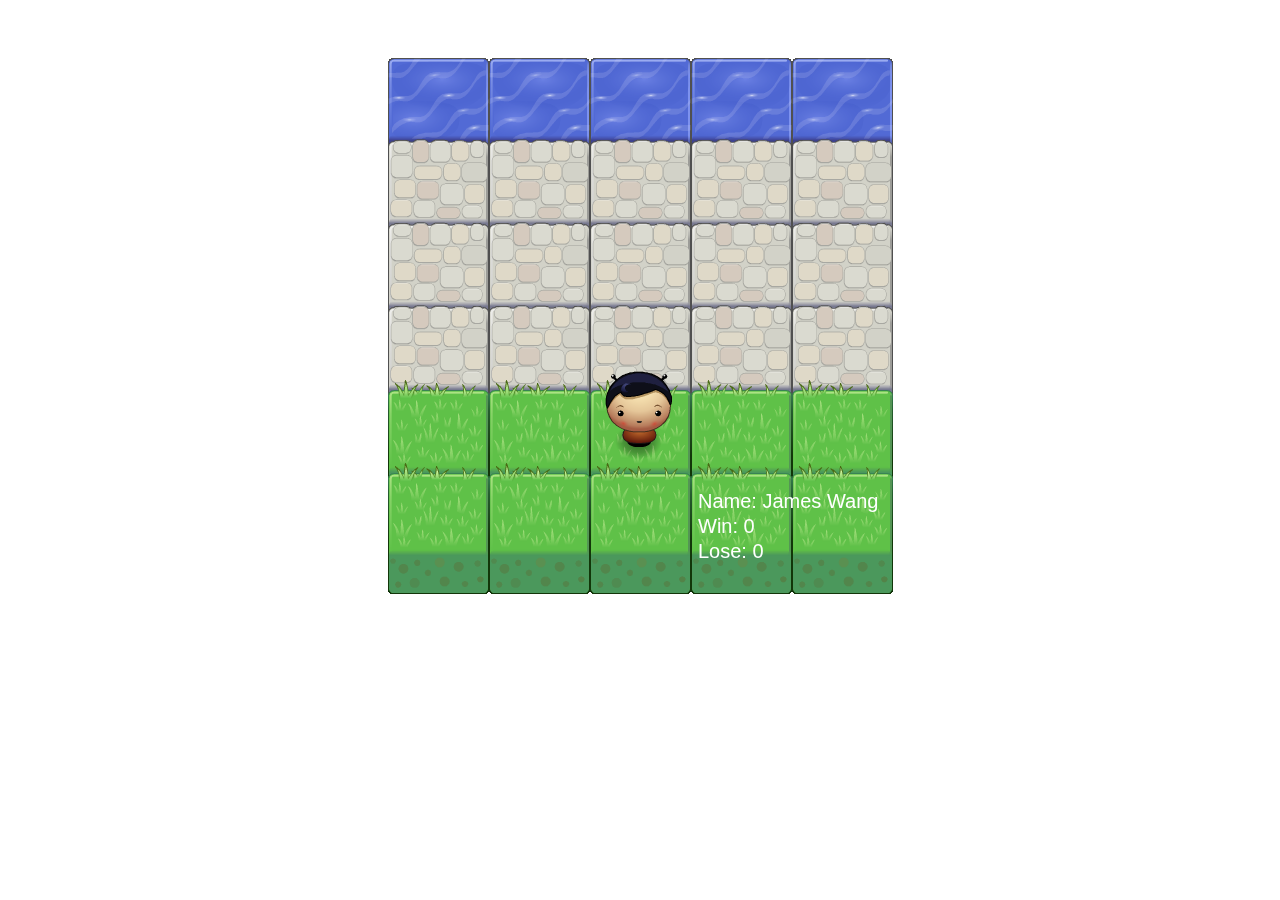
<file: froggerGame/index.html>
<!DOCTYPE html>
<html>
<head>
    <meta charset="UTF-8">
    <title>Effective JavaScript: Frogger</title>
    <link rel="stylesheet" href="css/style.css">
</head>
<body>
    <script src="js/resources.js"></script>
    <script src="js/app.js"></script>
    <script src="js/engine.js"></script>
</body>
</html>
</file>
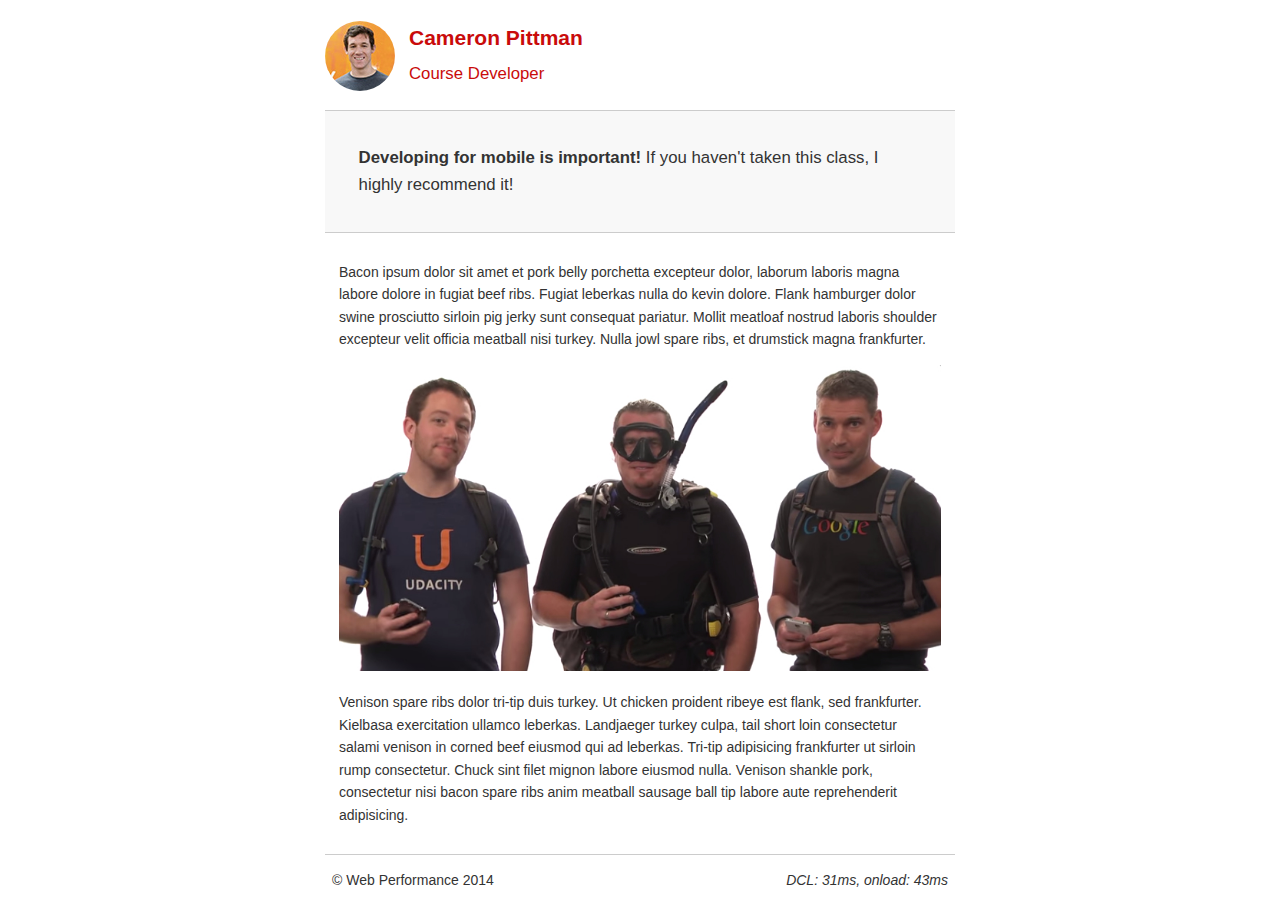
<file: project-mobile.html>
<!DOCTYPE html>
<html lang="en">
  <head>
    <meta charset="utf-8">
    <meta name="viewport" content="width=device-width, initial-scale=1">
    <meta name="description" content=" FILL ME IN ">
    <meta name="author" content=" FILL ME IN ">
    <title>Cameron Pitman: Portfolio</title>

    <!-- Hmm, what is the impact of web fonts on speed? Measure it... -->
    <!-- <link href="//fonts.googleapis.com/css?family=Open+Sans:400,700" rel="stylesheet"> -->

    <link href="css/style.css" rel="stylesheet">
    <link href="css/print.css" rel="stylesheet">

    <script>
      (function(w,g){w['GoogleAnalyticsObject']=g;
      w[g]=w[g]||function(){(w[g].q=w[g].q||[]).push(arguments)};w[g].l=1*new Date();})(window,'ga');

      // Optional TODO: replace with your Google Analytics profile ID.
      ga('create', 'UA-XXXX-Y');
      ga('send', 'pageview');
    </script>
    <script src="http://www.google-analytics.com/analytics.js"></script>
    <script async src="js/perfmatters.js"></script>
  </head>

  <body>
    <header>
      <a href="/"><img src="img/profilepic.jpg"></a>
      <p>Cameron Pittman<br><span>Course Developer</span></p>
    </header>

    <div class="container">
      <div class="hero">
        <strong>Developing for mobile is important!</strong> If you haven't taken this class, I highly recommend it!
      </div>

      <div class="content">

        <p>Bacon ipsum dolor sit amet et pork belly porchetta excepteur dolor, laborum laboris magna labore dolore in fugiat beef ribs. Fugiat leberkas nulla do kevin dolore. Flank hamburger dolor swine prosciutto sirloin pig jerky sunt consequat pariatur. Mollit meatloaf nostrud laboris shoulder excepteur velit officia meatball nisi turkey. Nulla jowl spare ribs, et drumstick magna frankfurter.</p>

        <img src="img/mobilewebdev.jpg">

        <p>Venison spare ribs dolor tri-tip duis turkey. Ut chicken proident ribeye est flank, sed frankfurter. Kielbasa exercitation ullamco leberkas. Landjaeger turkey culpa, tail short loin consectetur salami venison in corned beef eiusmod qui ad leberkas. Tri-tip adipisicing frankfurter ut sirloin rump consectetur. Chuck sint filet mignon labore eiusmod nulla. Venison shankle pork, consectetur nisi bacon spare ribs anim meatball sausage ball tip labore aute reprehenderit adipisicing.</p>

    </div>

    <footer>
      <p>&copy; Web Performance 2014 <span id="crp-stats"></span></p>
    </footer>
  </body>
</html>
</file>
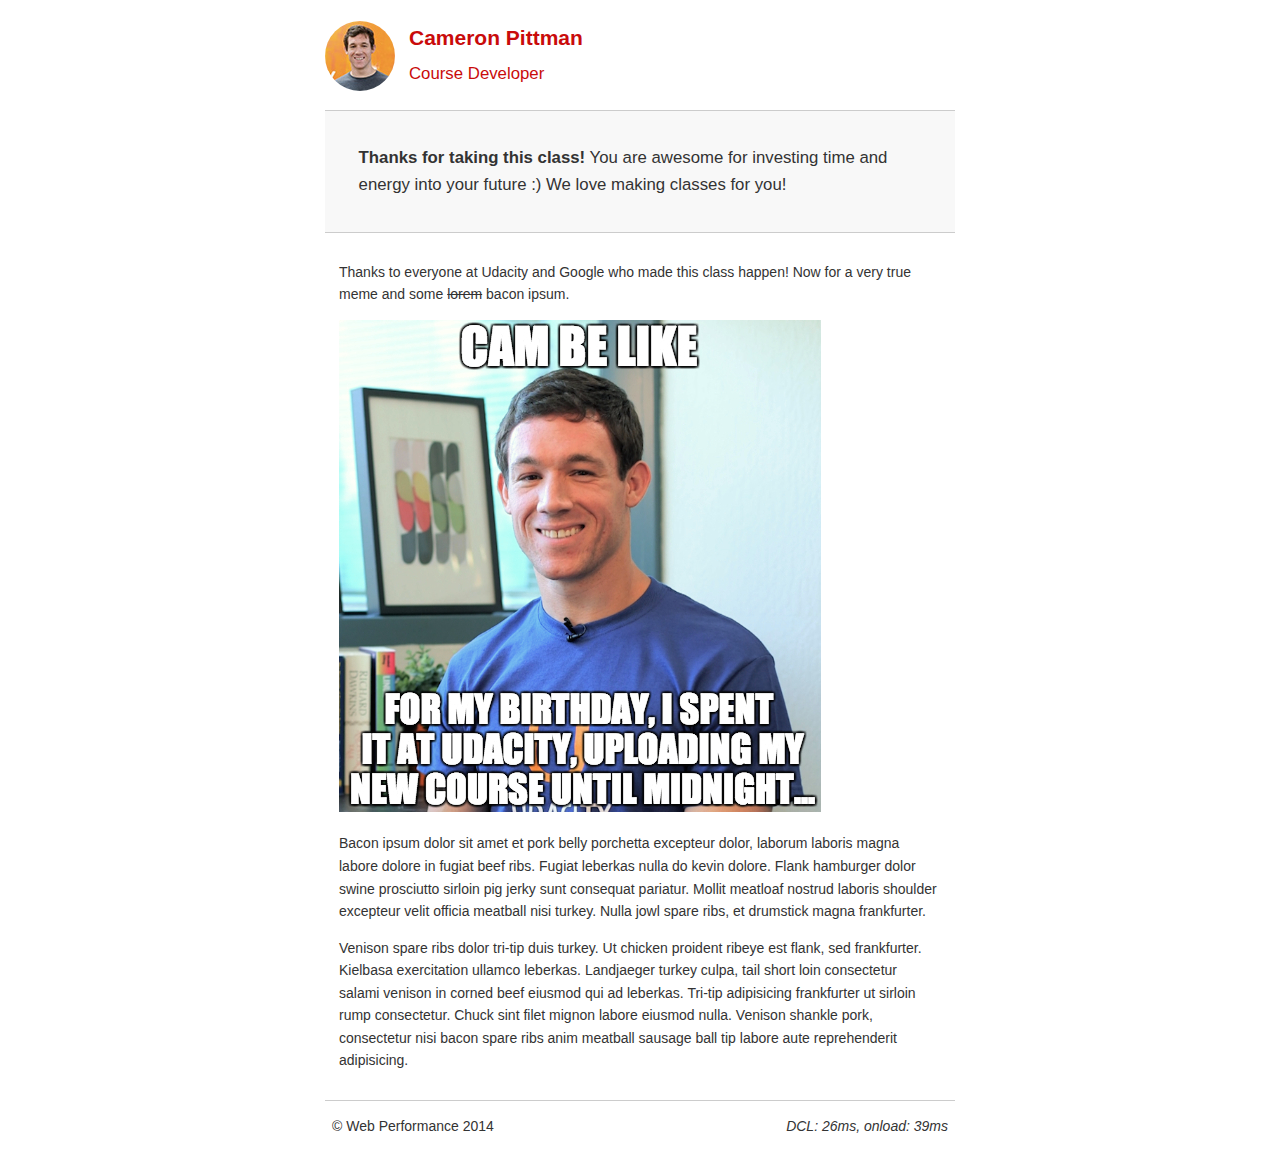
<file: project-webperf.html>
<!DOCTYPE html>
<html lang="en">
  <head>
    <meta charset="utf-8">
    <meta name="viewport" content="width=device-width, initial-scale=1">
    <meta name="description" content=" FILL ME IN ">
    <meta name="author" content=" FILL ME IN ">
    <title>Cameron Pitman: Portfolio</title>

    <!-- Hmm, what is the impact of web fonts on speed? Measure it... -->
    <!-- <link href="//fonts.googleapis.com/css?family=Open+Sans:400,700" rel="stylesheet"> -->

    <link href="css/style.css" rel="stylesheet">
    <link href="css/print.css" rel="stylesheet">

    <script>
      (function(w,g){w['GoogleAnalyticsObject']=g;
      w[g]=w[g]||function(){(w[g].q=w[g].q||[]).push(arguments)};w[g].l=1*new Date();})(window,'ga');

      // Optional TODO: replace with your Google Analytics profile ID.
      ga('create', 'UA-XXXX-Y');
      ga('send', 'pageview');
    </script>
    <script src="http://www.google-analytics.com/analytics.js"></script>
    <script async src="js/perfmatters.js"></script>
  </head>

  <body>
    <header>
      <a href="/"><img src="img/profilepic.jpg"></a>
      <p>Cameron Pittman<br><span>Course Developer</span></p>
    </header>

    <div class="container">
      <div class="hero">
        <strong>Thanks for taking this class!</strong> You are awesome for investing time and energy into your future :) We love making classes for you!
      </div>

      <div class="content">

        <p>Thanks to everyone at Udacity and Google who made this class happen! Now for a very true meme and some <strike>lorem</strike> bacon ipsum.</p>

        <img src="img/cam_be_like.jpg">

        <p>Bacon ipsum dolor sit amet et pork belly porchetta excepteur dolor, laborum laboris magna labore dolore in fugiat beef ribs. Fugiat leberkas nulla do kevin dolore. Flank hamburger dolor swine prosciutto sirloin pig jerky sunt consequat pariatur. Mollit meatloaf nostrud laboris shoulder excepteur velit officia meatball nisi turkey. Nulla jowl spare ribs, et drumstick magna frankfurter.</p>

        <p>Venison spare ribs dolor tri-tip duis turkey. Ut chicken proident ribeye est flank, sed frankfurter. Kielbasa exercitation ullamco leberkas. Landjaeger turkey culpa, tail short loin consectetur salami venison in corned beef eiusmod qui ad leberkas. Tri-tip adipisicing frankfurter ut sirloin rump consectetur. Chuck sint filet mignon labore eiusmod nulla. Venison shankle pork, consectetur nisi bacon spare ribs anim meatball sausage ball tip labore aute reprehenderit adipisicing.</p>

    </div>

    <footer>
      <p>&copy; Web Performance 2014 <span id="crp-stats"></span></p>
    </footer>
  </body>
</html>
</file>
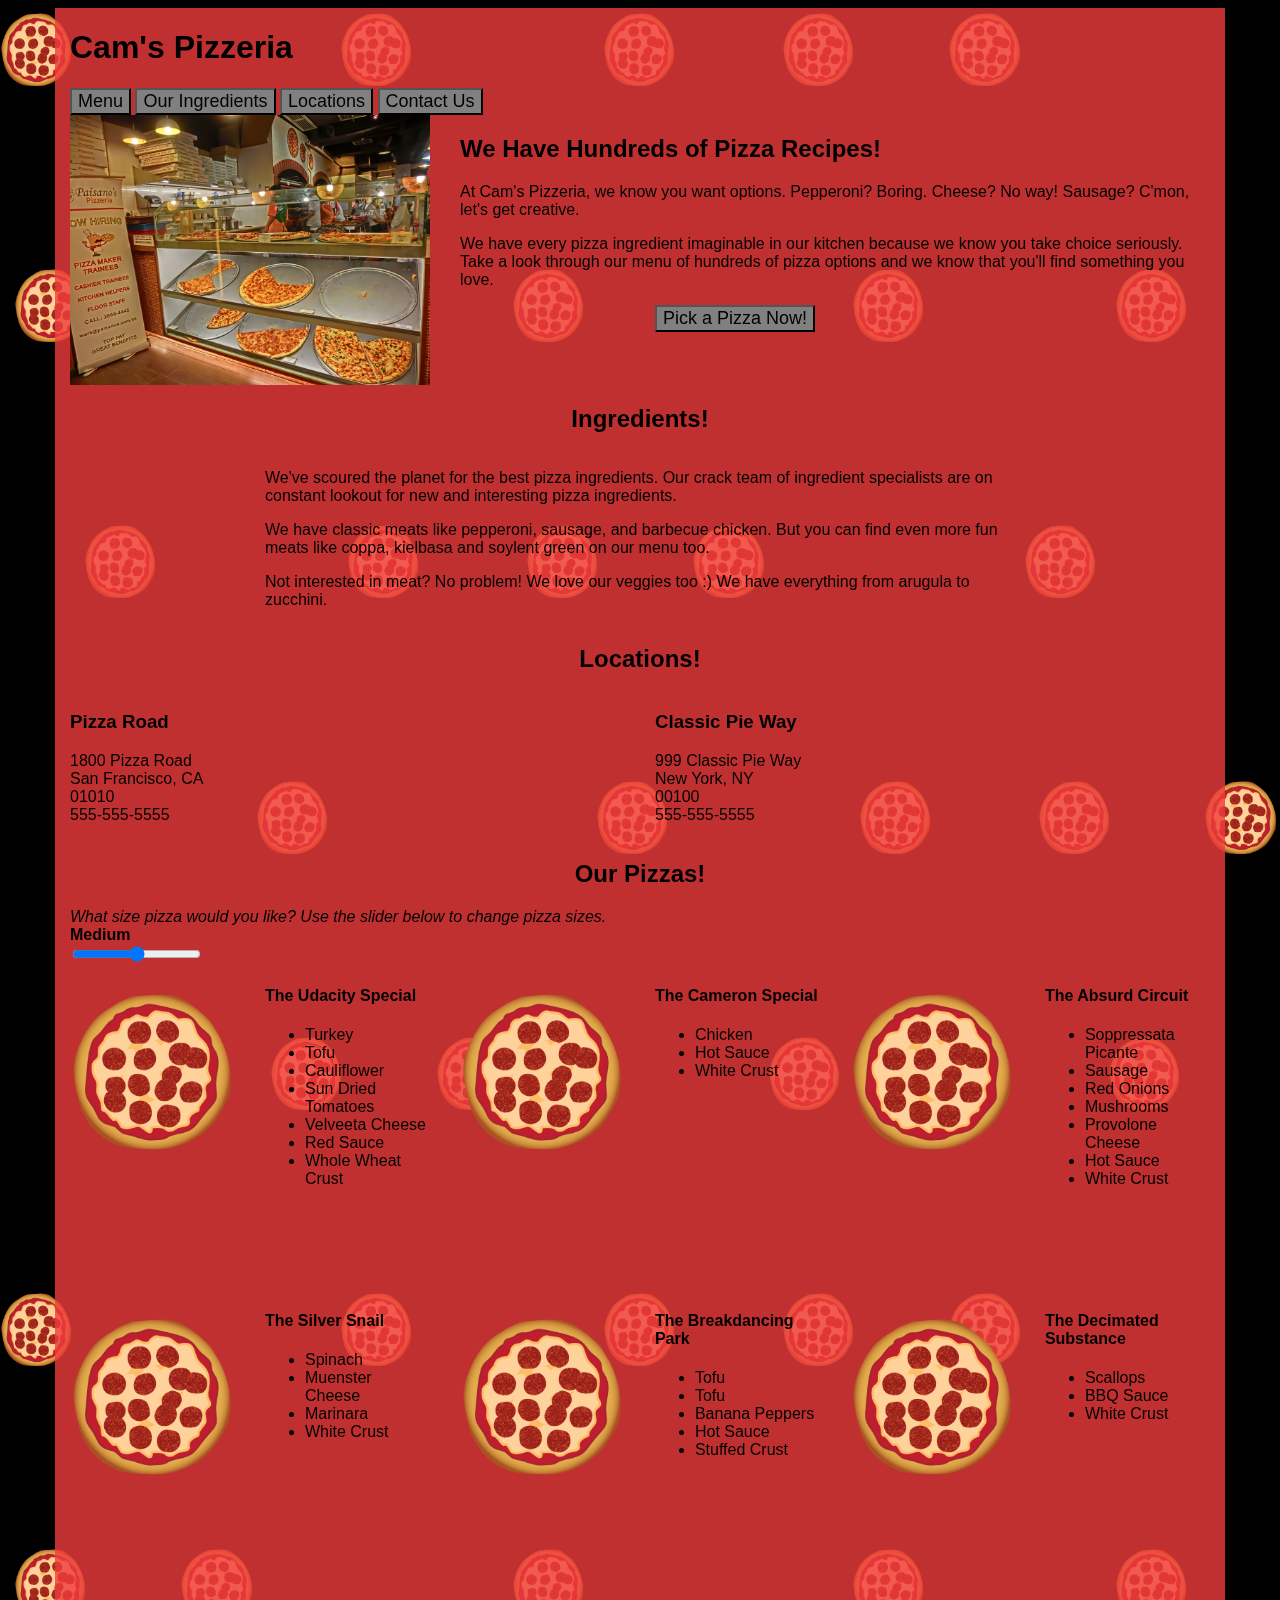
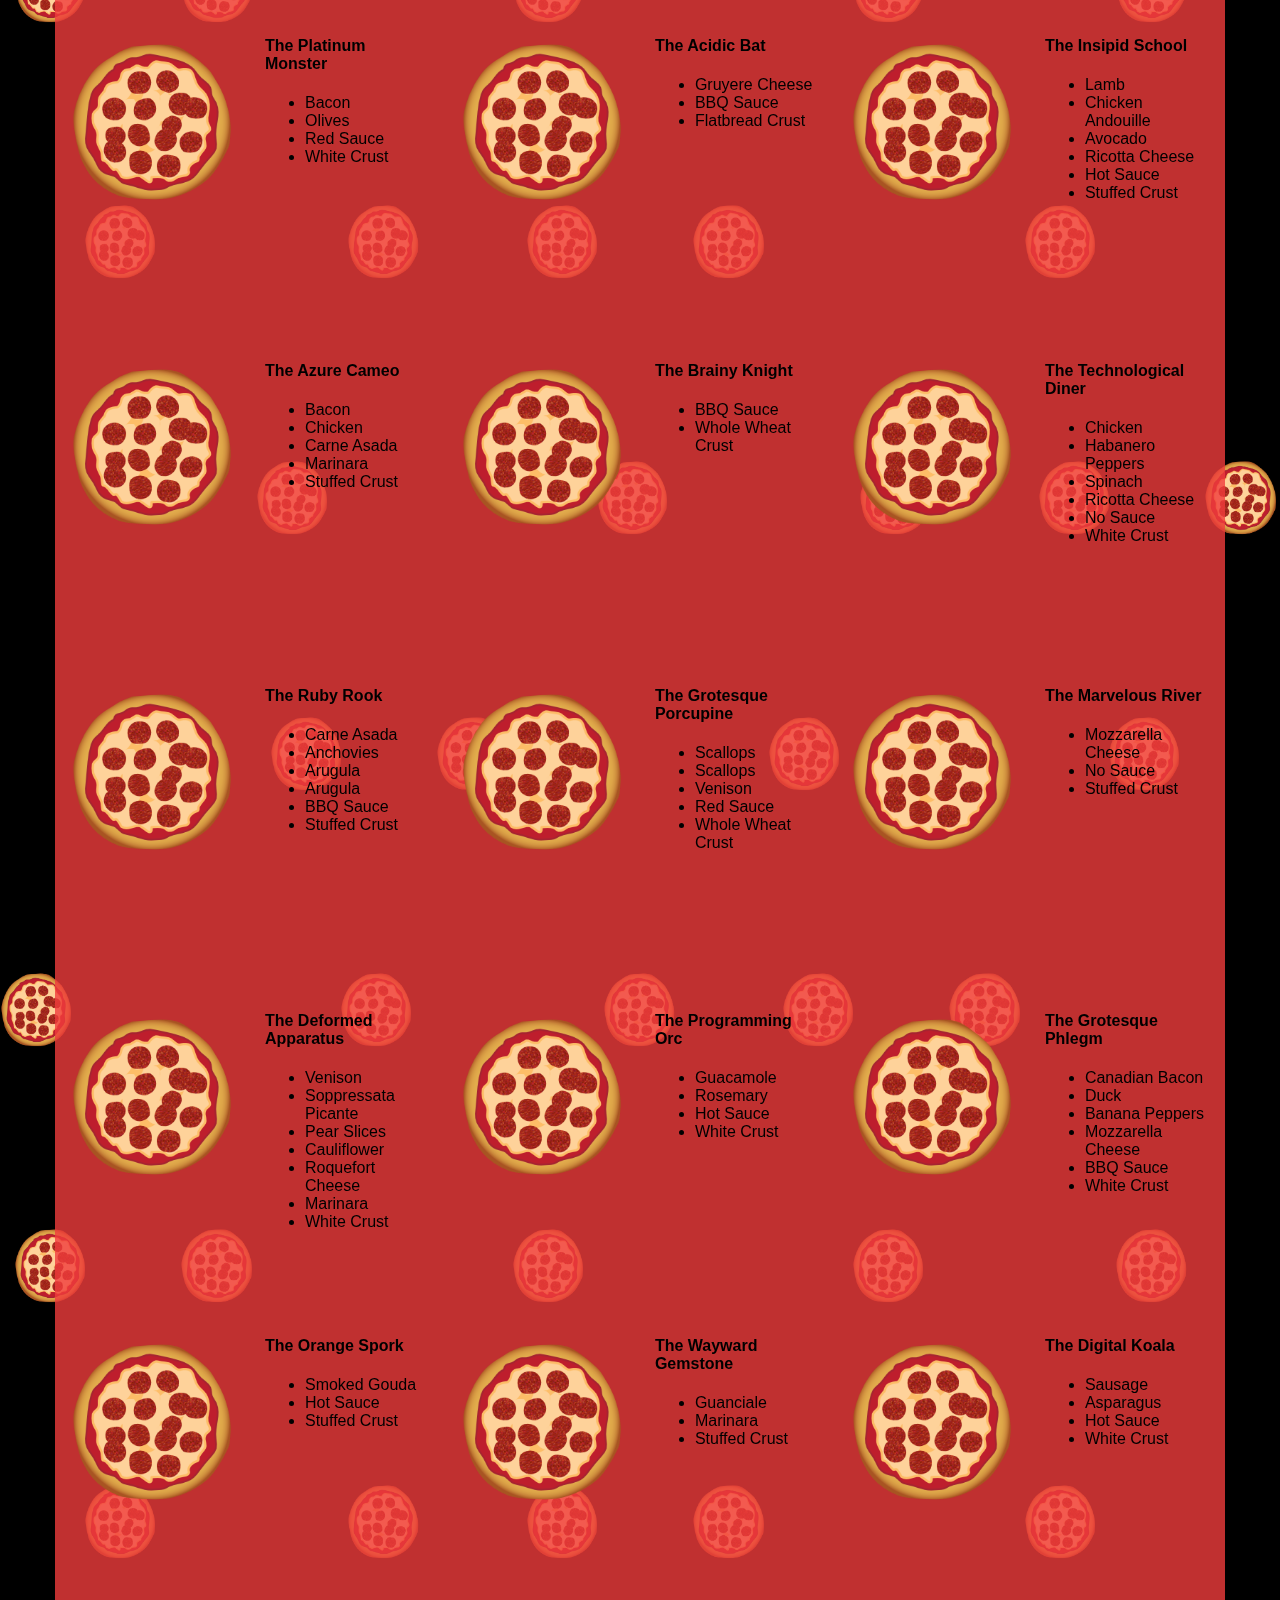
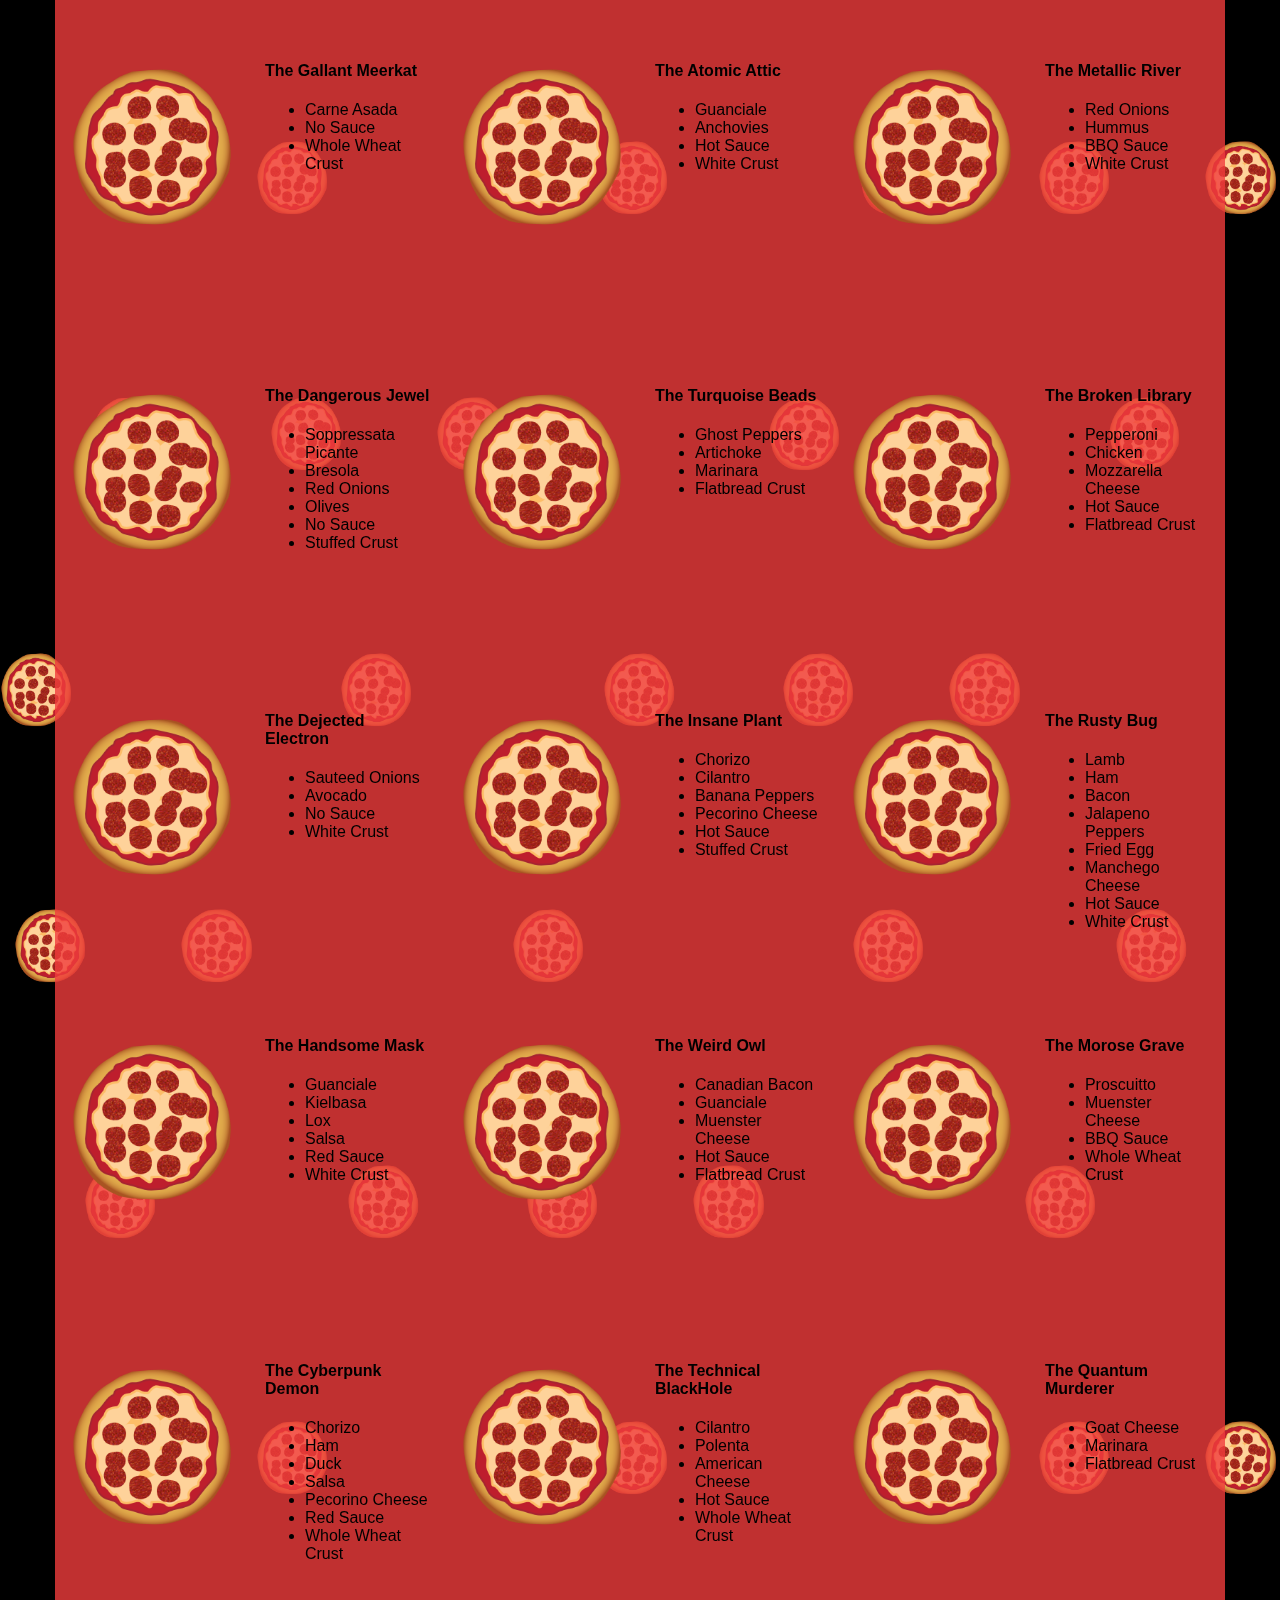
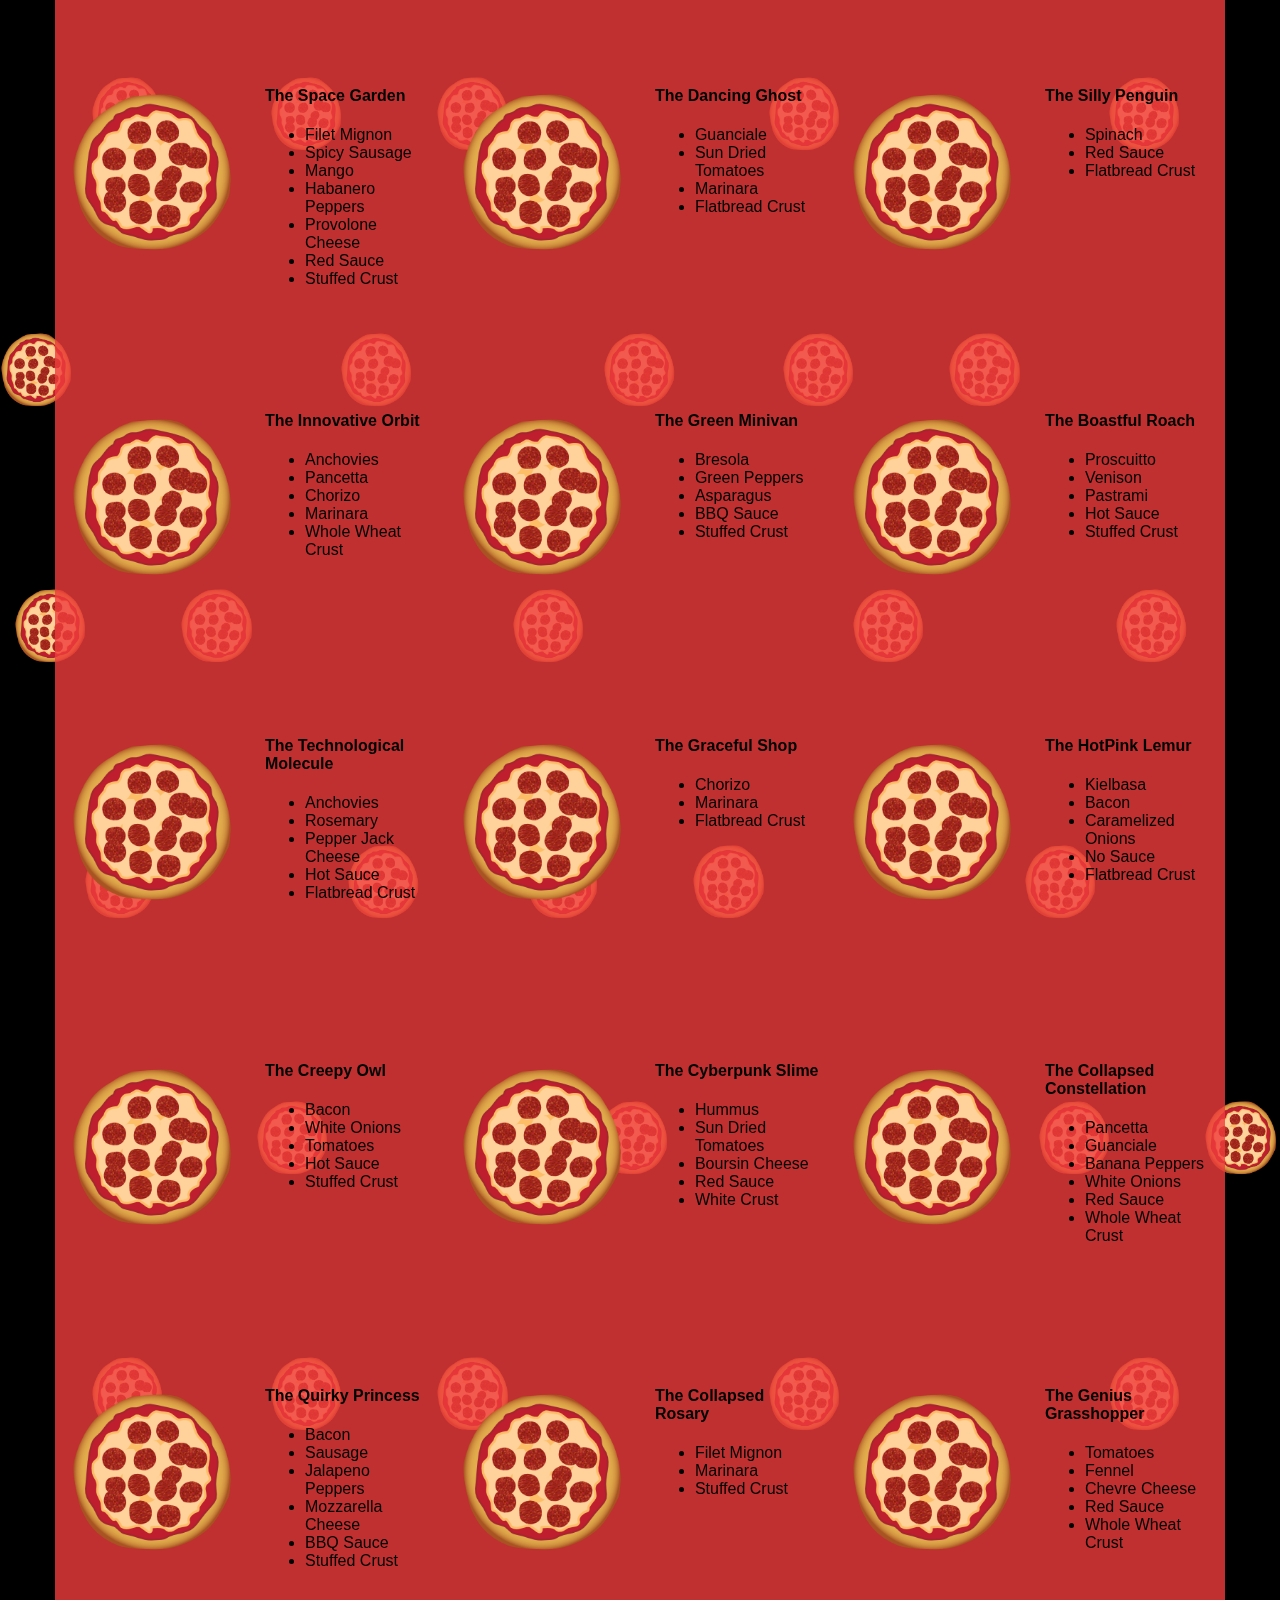
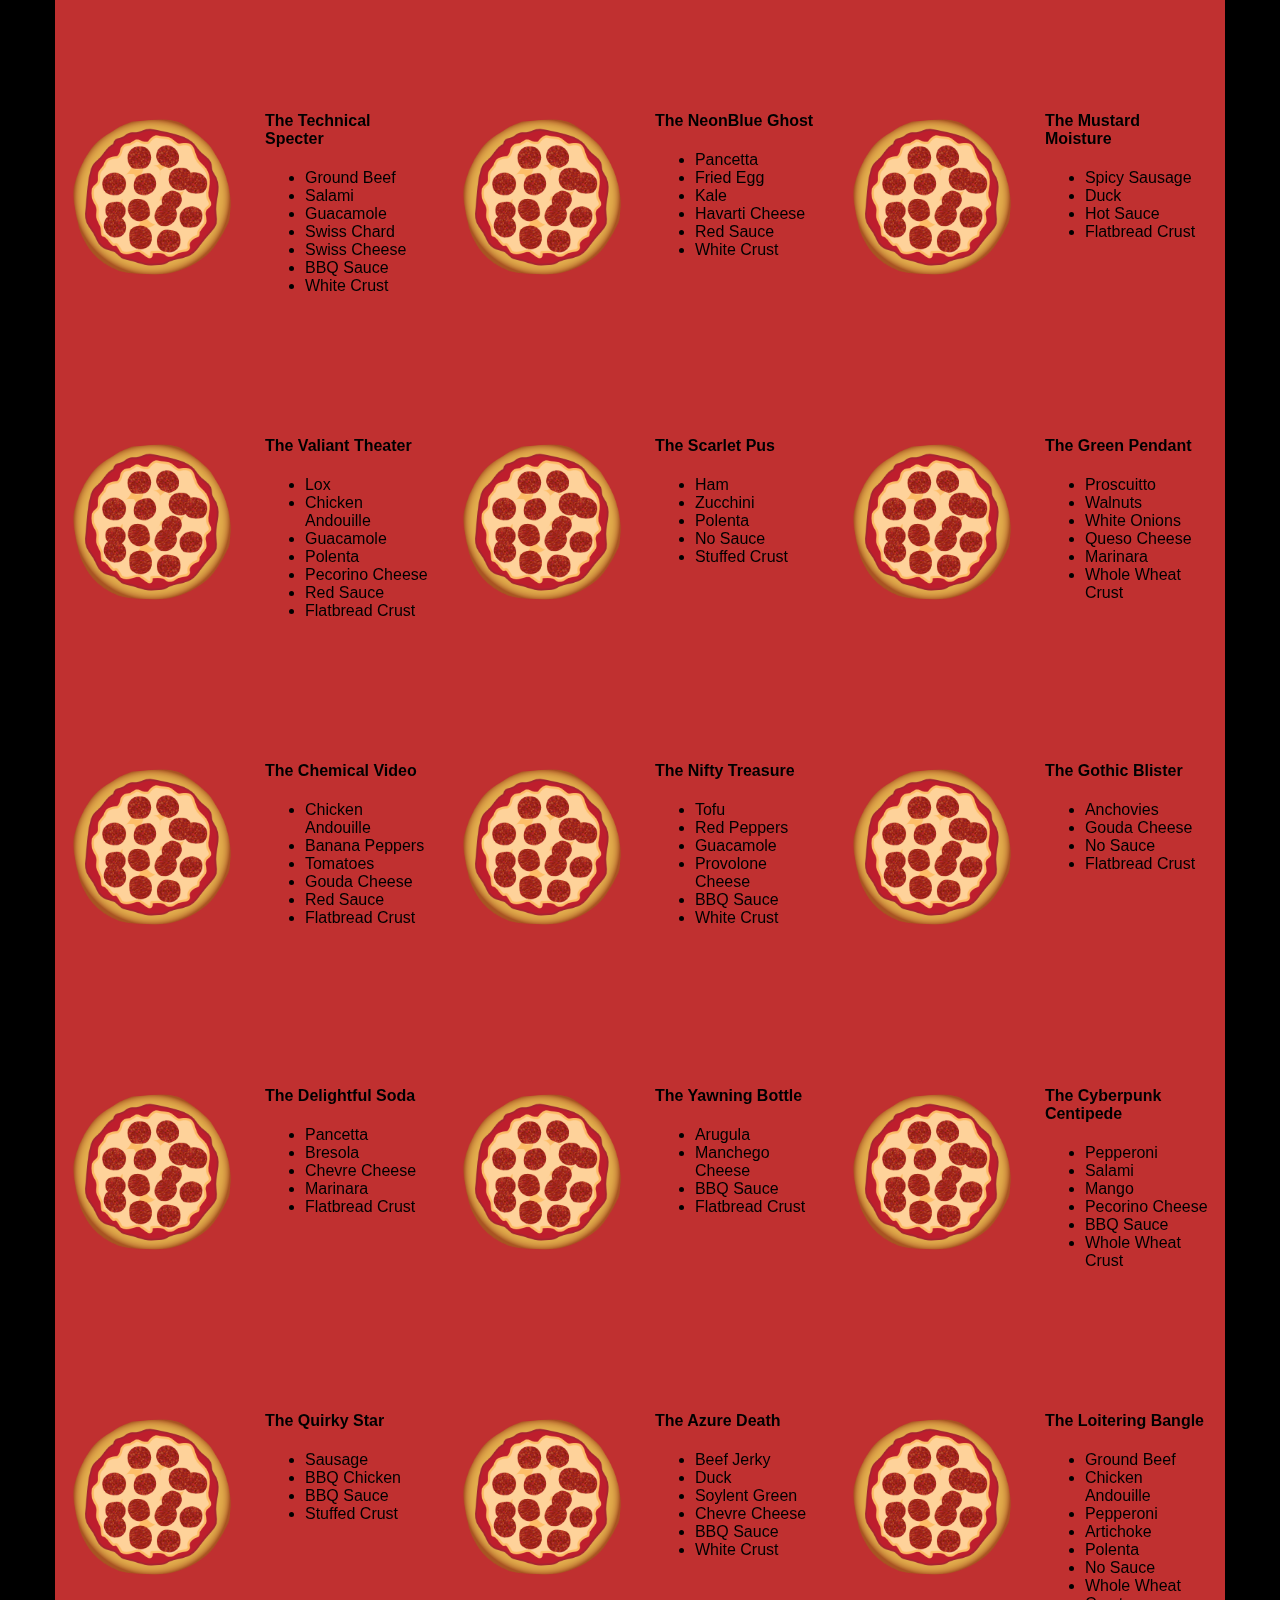
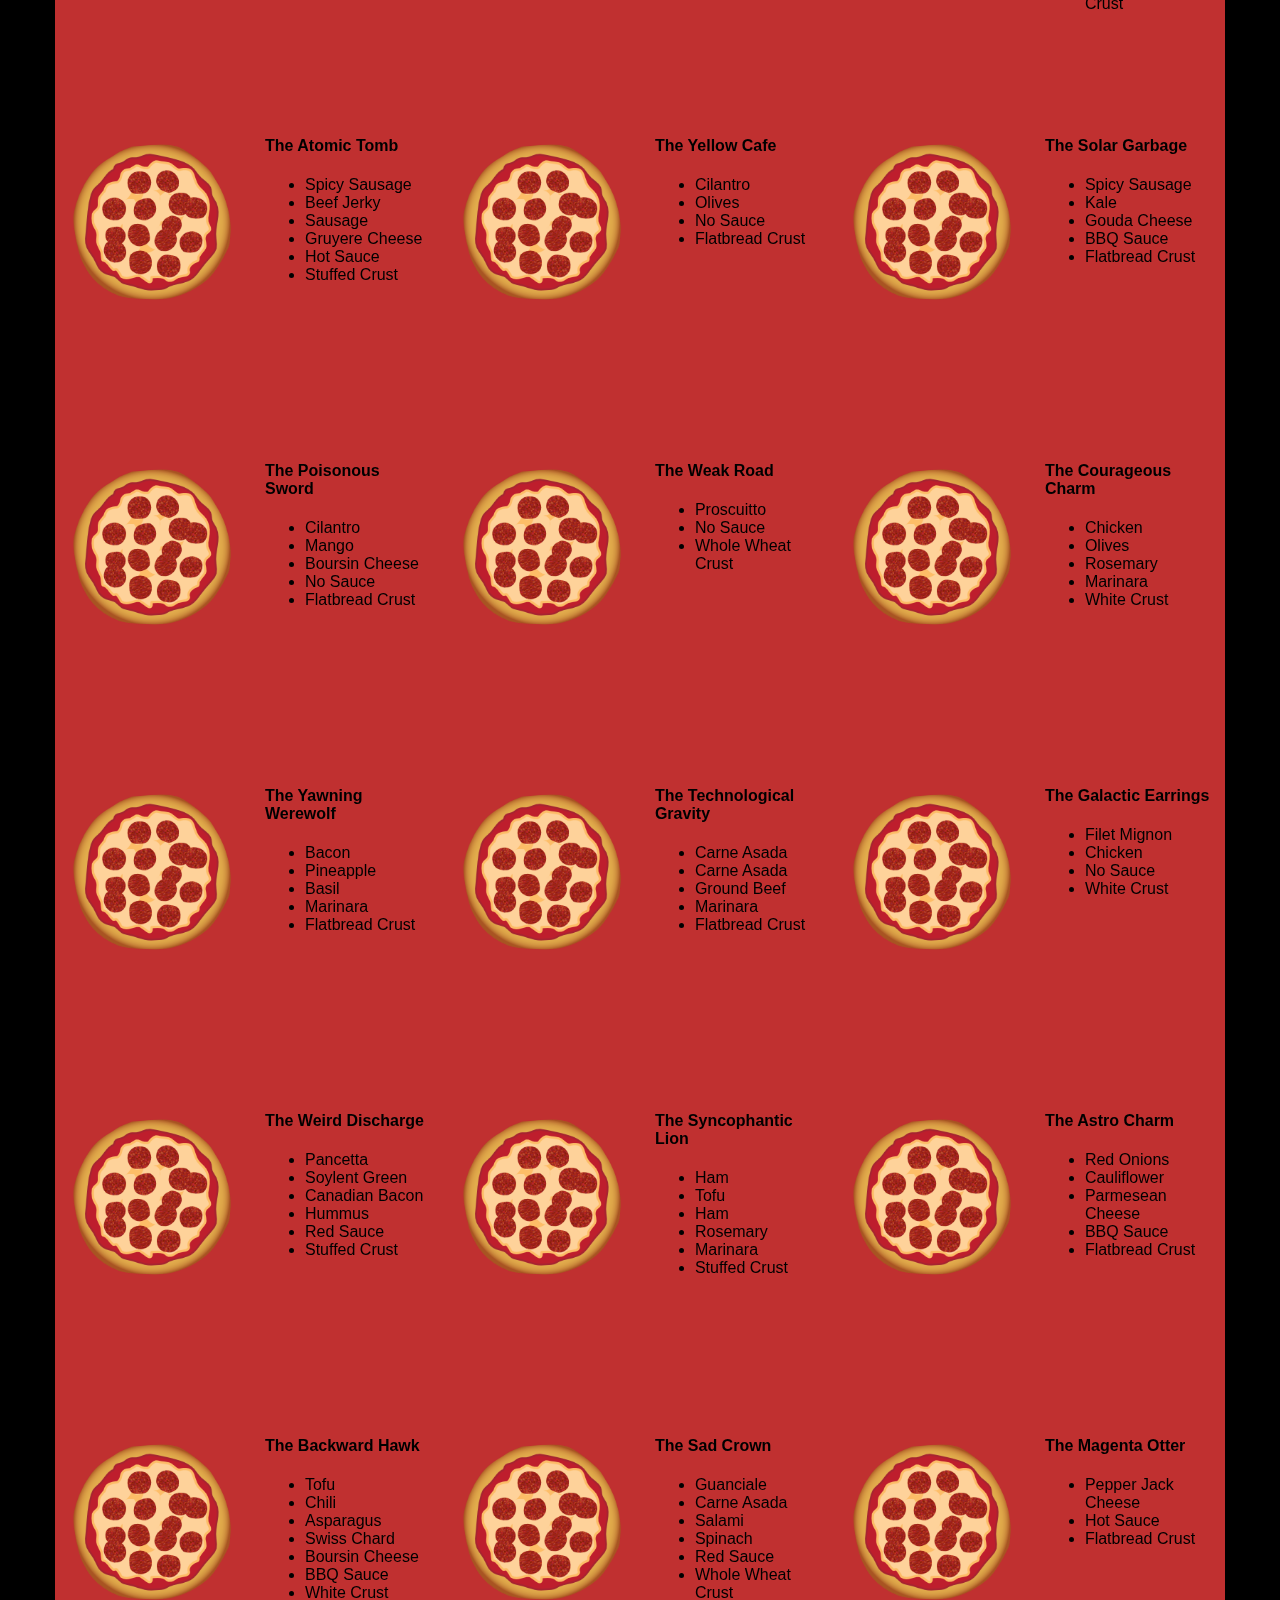
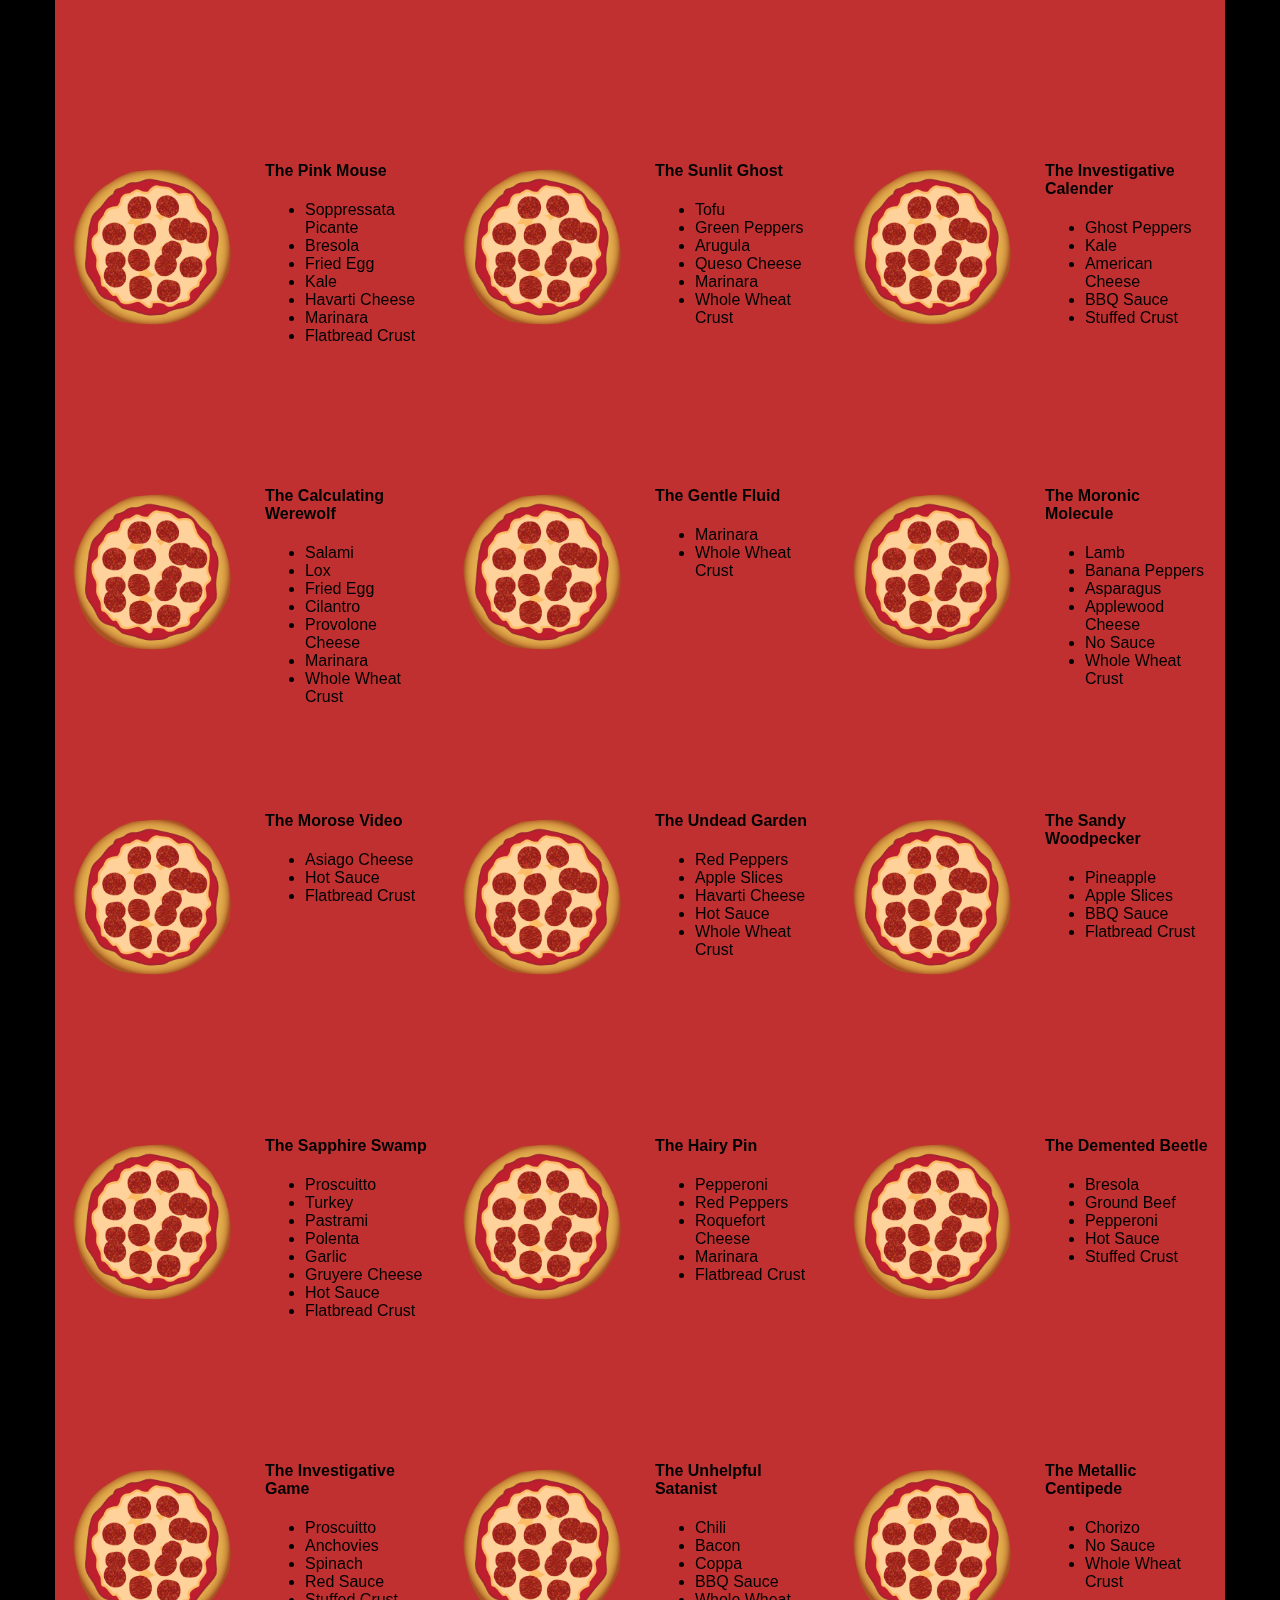
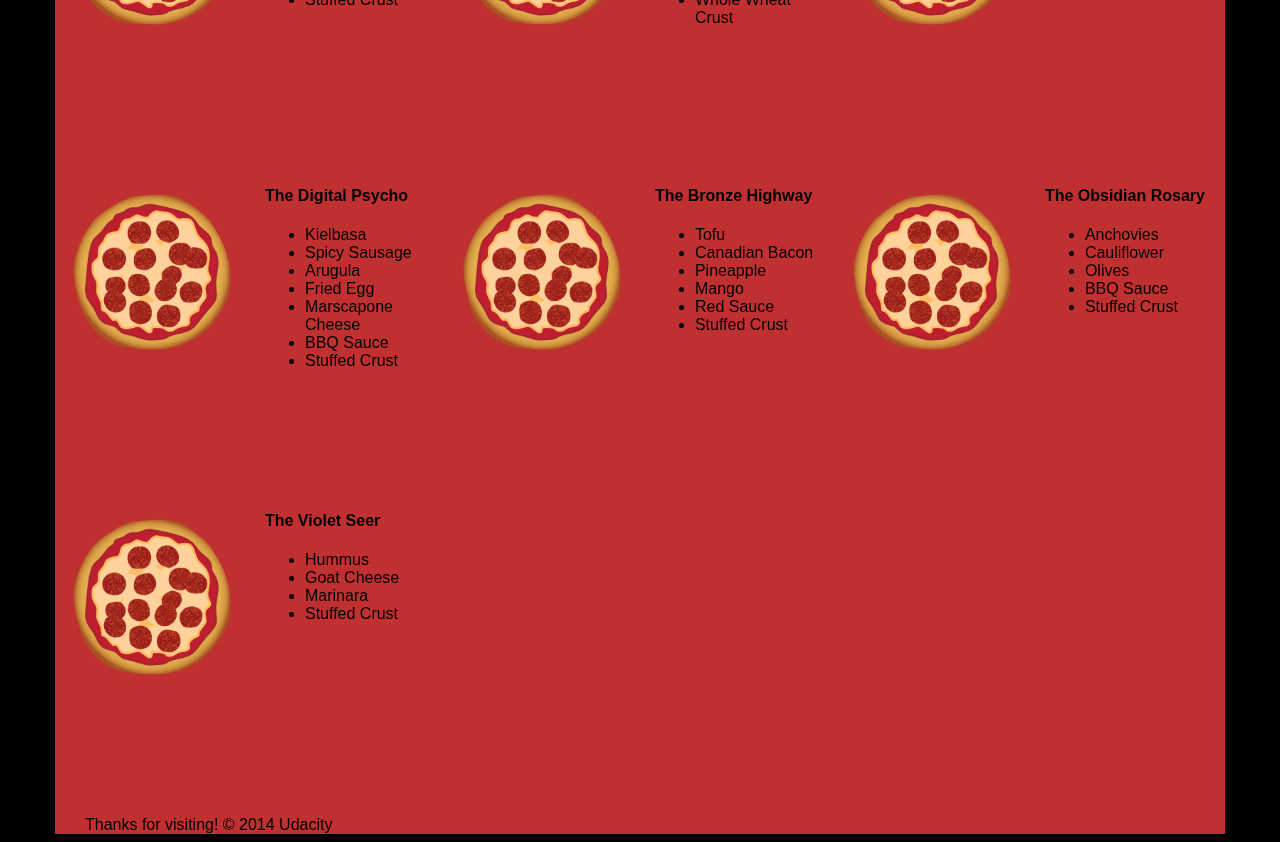
<file: views/pizza.html>
<!DOCTYPE HTML>
<html>
<head>
  <link rel="stylesheet" href="css/style.css">
  <link rel="stylesheet" href="css/bootstrap-grid.css">
</head>

<body>
  <div class="container">
    <div id="header" class="row">
      <div class="col-md-6">
        <div class="row">
          <div class="col-md-12">
            <h1>Cam's Pizzeria</h1>
            <div class="row">
              <div id="menu" class="col-md-12">
                <form action="#randomPizzas">
                  <input type="submit" value="Menu">
                </form>
                <form action="#ingredients">
                  <input type="submit" value="Our Ingredients">
                </form>
                <form action="#locations">
                  <input type="submit" value="Locations">
                </form>
                <form action="#" onsubmit="alert('Thanks for clicking! This button doesn\'t do anything because this is a fake pizzeria :\)')">
                  <input type="submit" value="Contact Us">
                </form>
              </div>
            </div>
          </div>
        </div>
      </div>
      <div id="movingPizzas1" class="col-md-6">
      </div>
    </div>
    <div id="callToAction" class="row">
      <div class="col-md-4">
        <img src="images/pizzeria.jpg" class="img-responsive"> <!-- Image credit to: http://commons.wikimedia.org/wiki/File:HK_TST_night_%E5%98%89%E8%98%AD%E9%81%93_Granville_Road_restaurant_Paisano's_Pizzeria_pizza_Dec-2013.JPG -->
      </div>
      <div class="col-md-8">
        <div class="row">
          <div class="col-md-12">
            <h2>We Have Hundreds of Pizza Recipes!</h2>
            <p>At Cam's Pizzeria, we know you want options. Pepperoni? Boring. Cheese? No way! Sausage? C'mon, let's get creative.</p>

            <p>We have every pizza ingredient imaginable in our kitchen because we know you take choice seriously. Take a look through our menu of hundreds of pizza options and we know that you'll find something you love.</p>
          </div>
        </div>
        <div class="row">
          <div class="col-md-6 col-md-push-3">
            <form action="#randomPizzas">
              <input type="submit" value="Pick a Pizza Now!">
            </form>
          </div>
        </div>
      </div>
    </div>
    <div id="ingredients" class="row">
      <div class="col-md-8 col-md-push-2">
        <div class="row">
          <div class="col-md-12 centered">
            <h2>Ingredients!</h2>
          </div>
        </div>
        <div class="row">
          <div class="col-md-12">
            <p>We've scoured the planet for the best pizza ingredients. Our crack team of ingredient specialists are on constant lookout for new and interesting pizza ingredients.</p>

            <p>We have classic meats like pepperoni, sausage, and barbecue chicken. But you can find even more fun meats like coppa, kielbasa and soylent green on our menu too.</p>

            <p>Not interested in meat? No problem! We love our veggies too :) We have everything from arugula to zucchini.</p>
          </div>
        </div>
      </div>
    </div>
    <div id="locations" class="row">
      <div class="col-md-12">
        <h2 style="text-align: center">Locations!</h2>
        <div class="row">
          <div class="col-md-6">
            <h3>Pizza Road</h3>
            <p>1800 Pizza Road<br>San Francisco, CA<br>01010<br>555-555-5555</p>
          </div>
          <div class="col-md-6">
            <h3>Classic Pie Way</h3>
            <p>999 Classic Pie Way<br>New York, NY<br>00100<br>555-555-5555</p>
          </div>
        </div>
      </div>
    </div>
    <div id="pizzaGenerator" class="row">
      <div class="col-md-12">
        <h2 style="text-align: center">Our Pizzas!</h2>
        <div class="row">
          <div class="col-md-12">
            <em>What size pizza would you like? Use the slider below to change pizza sizes.</em>
          </div>
          <div id="pizzaSize" class="col-md-6">Medium</div>
          <div class="col-md-12">
            <input id="sizeSlider" type="range" min="1" max="3" value="2" step="1" onchange="resizePizzas(this.value)"></input>
          </div>
        </div>
        <div id="randomPizzas" class="row">
          <div id="pizza0" class="randomPizzaContainer" style="width:33.33%;">
            <div class="col-md-6">
              <img src="images/pizza.png" class="img-responsive">
            </div>
            <div class="col-md-6">
              <h4>The Udacity Special</h4>
              <ul>
                <li>Turkey</li>
                <li>Tofu</li>
                <li>Cauliflower</li>
                <li>Sun Dried Tomatoes</li>
                <li>Velveeta Cheese</li>
                <li>Red Sauce</li>
                <li>Whole Wheat Crust</li>
              </ul>
            </div>
          </div>
          <div id="pizza1" class="randomPizzaContainer" style="width:33.33%;">
            <div class="col-md-6">
              <img src="images/pizza.png" class="img-responsive">
            </div>
            <div class="col-md-6">
              <h4>The Cameron Special</h4>
              <ul>
                <li>Chicken</li>
                <li>Hot Sauce</li>
                <li>White Crust</li>
              </ul>
            </div>
          </div>
        </div>
      </div>
    </div>
    <div id="footer" class="col-md-12">Thanks for visiting! &copy; 2014 Udacity</div>
  </div>
  <script type="text/javascript" src="js/main.js"></script>
</body>

</html>
</file>
<file: froggerGame/css/style.css>
body {
    text-align: center;
}
</file>
<file: css/style.css>
html {
  font-size: 100%;
  overflow-y: scroll;
  -webkit-tap-highlight-color: rgba(0,0,0,0);
  -ms-text-size-adjust: 100%;
  -webkit-text-size-adjust: none;
}
body { margin: 0; font-size: 14px; line-height: 1.61; font-weight: 400; }
body, button, input, select, textarea { font-family: 'Open Sans', sans-serif; color: #333; }

a { color: #12C; }
a:visited { color: #61C; }
a:focus { outline: thin dotted; }
a:hover, a:active { color: #c00; outline: 0; }

b, strong { font-weight: bold; }
pre, code { font-family: monospace, monospace; font-size: 1em; }
ul, ol { margin: 1em 0; padding: 0 0 0 20px; }
img { border: 0; max-width: 100%; }

body { background: #fff; }
header, footer, .container { max-width: 45em; margin: 0 auto; }

header { padding: 0 0.5em; color: #C90B0B; }
header img { border-radius: 40px; float: left; }
header p { font-size:1.5em; font-weight: bold; padding-left: 4em;}
header p span { font-size: 0.8em; font-weight: normal;}

.hero { padding: 2em; background-color: #f8f8f8; font-size:1.2em;
  border-bottom: 1px solid #ccc;
  border-top: 1px solid #ccc;
}

.content { padding: 1em 1em; }
.content li { list-style-type: none; font-size: 1.1em;}
li img { float:left; padding-right: 1em; }
li p { font-size: 0.9em; font-style: italic; }

footer {
  padding: 0 0.5em;
  border-top: 1px solid #ccc;
}
footer span { float: right; font-style: italic; }

/* Smartphones (portrait) */
@media only screen and (max-width: 480px) {
  body { font-size: 12px;}
  header p { padding-left: 4.5em;}
}
</file>
<file: css/print.css>
@media print {
  * { background: transparent !important; color: black !important; text-shadow: none !important; filter:none !important; -ms-filter: none !important; }
  a, a:visited { color: #444 !important; text-decoration: underline; }
  a[href]:after { content: " (" attr(href) ")"; }
  tr, img { page-break-inside: avoid; }
  img { max-width: 100% !important; }
  @page { margin: 0.5cm; }
  p, h2, h3 { orphans: 3; widows: 3; }
  h2, h3{ page-break-after: avoid; }
}
</file>
<file: views/css/style.css>
/** {
  outline: 1px solid red !important;
}*/
* {
  -webkit-box-sizing: border-box;
  -moz-box-sizing: border-box;
  -box-sizing: border-box;
}

body {
  font-family: "Trebuchet MS", Helvetica, sans-serif;
  background: black;
}

input {
  background: grey;
  font-size: 18px;
}

form {
  display: inline-block;
}

.centered {
  text-align: center;
}

#pizzaSize {
  font-weight: 800;
}

.mover {
  position: fixed;
  width: 256px;
  z-index: -1;
}

.randomPizzaContainer {
  float: left;
  display: flex;
}

.randomPizzaContainer:after {
  content: "";
  display: table;
  clear:both;
}

 .container {
  background-color: rgba(240, 60, 60, 0.8);
}
</file>
